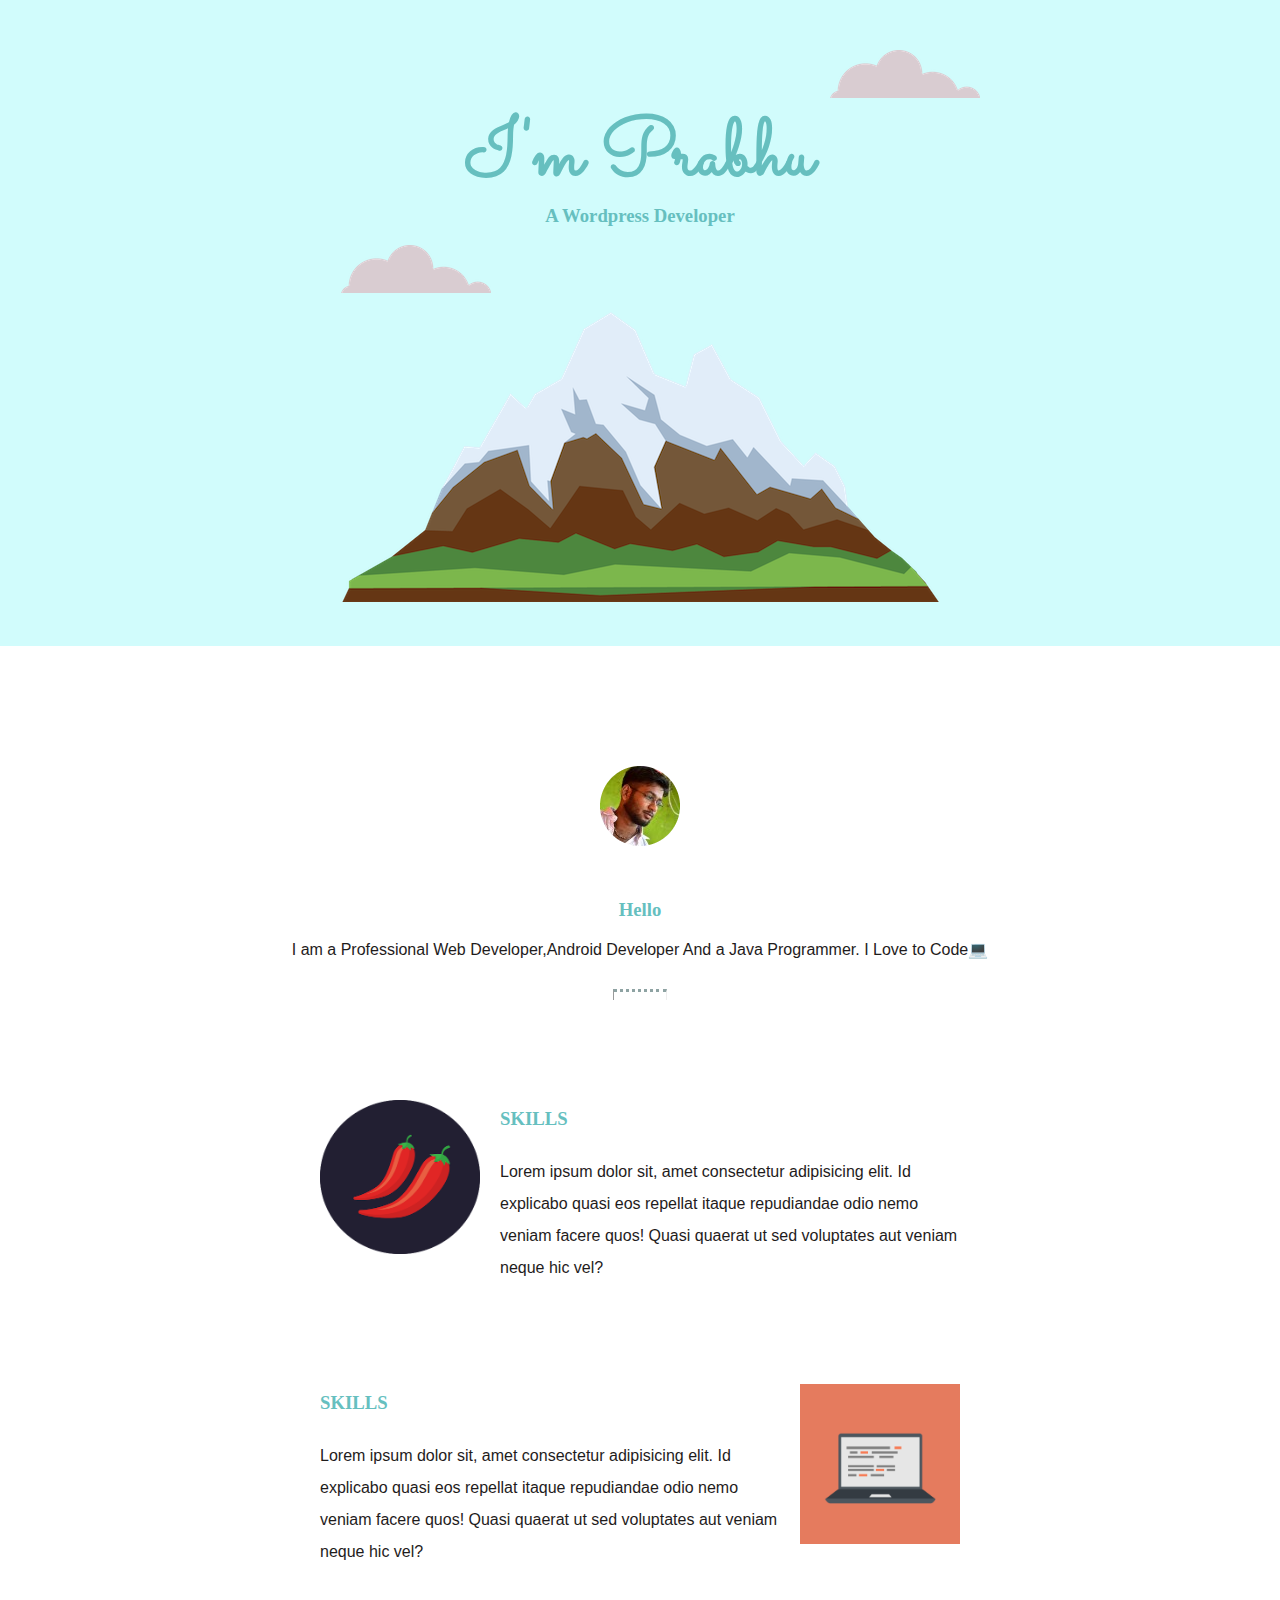
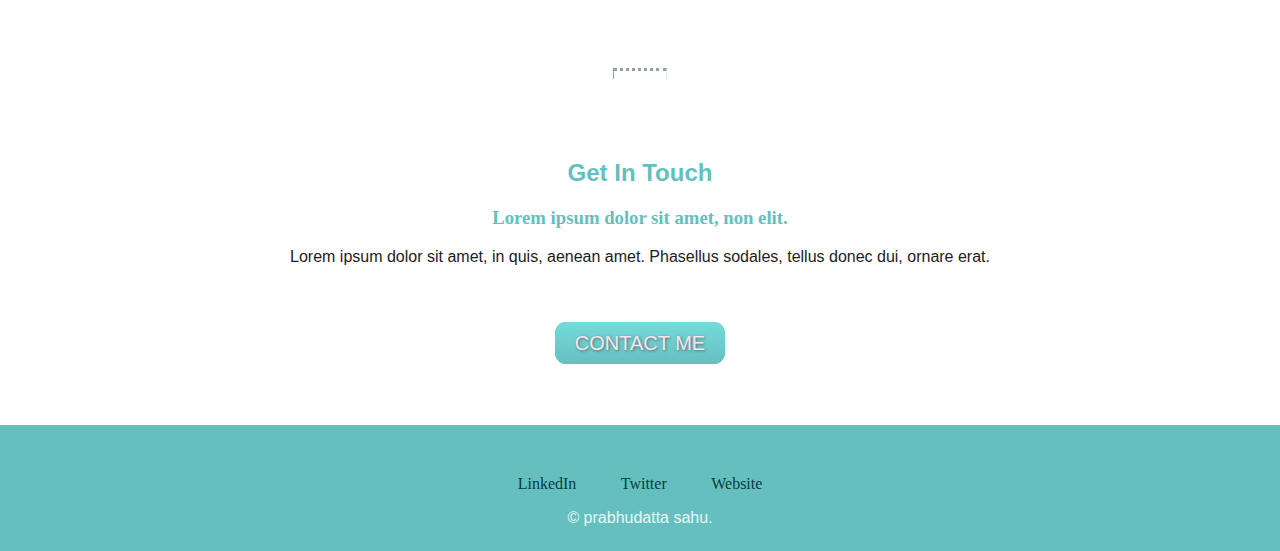
<file: index.html>
<!DOCTYPE html>
<html lang="en">
  <head>
    <meta charset="UTF-8" />
    <meta http-equiv="X-UA-Compatible" content="IE=edge" />
    <meta name="viewport" content="width=device-width, initial-scale=1.0" />
    <title>Prabhu's Portfolio</title>
    <link rel="stylesheet" href="style.css" />
    <link rel="icon" href="images/favicon.ico" />
    <link rel="preconnect" href="https://fonts.googleapis.com" />
    <link rel="preconnect" href="https://fonts.gstatic.com" crossorigin />
    <link
      href="https://fonts.googleapis.com/css2?family=Sacramento&display=swap"
      rel="stylesheet"
    />
  </head>

  <body>
    <div class="top-container">
      <div class="cld1">
        <img class="top-cloud" src="images/cloud.png" alt="cloud-img" />
      </div>
      <div class="text">
        <h1>I'm Prabhu</h1>
        <h3>A Wordpress Developer</h3>
        <img class="bottom-cloud" src="images/cloud.png" alt="cloud-img" />

        <img class="mountain" src="images/mountain.png" alt="mountain-img" />
      </div>
    </div>
    <div class="middle-container">
      <div class="profile">
        <img class="profile" src="images/prabhu.jpg" alt="profile-img" />
        <h3 class="hello">Hello</h3>
        <p style="color: rgb(31, 28, 28);">
          I am a Professional Web Developer,Android Developer And a Java
          Programmer. I Love to Code💻
        </p>
      </div>
      <hr>
      <div class="skill-row">
            <img class="chilly-img" src="images/chillies.png" alt="chilly-img">
            <h3>SKILLS</h3>
            <p style="color: rgb(31, 28, 28);">Lorem ipsum dolor sit, amet consectetur adipisicing elit.  Id explicabo quasi eos repellat itaque repudiandae odio nemo veniam  facere quos! Quasi quaerat ut sed voluptates aut veniam neque hic vel?</p></div>
          <div class="skill-row"> <img class="comp-img" src="images/computer.png" alt="chilly-img">
            <h3>SKILLS</h3>
            <p class="desc-comp" style="color: rgb(31, 28, 28);">Lorem ipsum dolor sit, amet consectetur adipisicing elit.  Id explicabo quasi eos repellat itaque repudiandae odio nemo veniam  facere quos! Quasi quaerat ut sed voluptates aut veniam neque hic vel?</p>
      </div>
      <hr>
      <div class="contact-me">
            <h2>Get In Touch</h2>
            <h3 class="getintouch-desc">Lorem ipsum dolor sit amet, non elit.</h3>
            <p class="desc-cont"  style="color: rgb(31, 28, 28);">Lorem ipsum dolor sit amet, in quis, aenean amet. Phasellus sodales, tellus donec dui, ornare erat.</p>
            <a class="btn" href="mailto:dattaprabhu987@gmail.com.com">CONTACT ME</a>
          </div>
        </div>
      
        <div class="bottom-container">
            <a class="footer-link" href="https://www.linkedin.com/">LinkedIn</a>
            <a class="footer-link" href="https://twitter.com/">Twitter</a>
            <a class="footer-link" href="https://www.appbrewery.co/">Website</a>
            <p class="copyright">© prabhudatta sahu.</p>
          </div>
          
  </body>
</html>
</file>
<file: style.css>
body {
  margin: 0;
  padding: 0;
  text-align: center;
  font-family: Verdana, sans-serif;
  color: #66bfbf;
}
.top-container {
      padding-top: 60px;
  background-color: #d1fcfc;
  padding-top: 100px;
 
}
h1 {
  margin-top: 0;
  font-family: "Sacramento", cursive;
  font-size: 80px;
  margin-bottom: -30px;
}
h3 {
  font-family: "Redressed", cursive;
}
.bottom-cloud {
  position: absolute;
}
.top-cloud {
  position: absolute;
  right: 300px;
  top: 50px;
}
.mountain {
      margin-top: 0px;
  ;
   ;
}.profile{padding-top: 10px;}
hr{border-bottom: none;
border-top: dotted;
height: 8px;
width: 4%;
color: #8ea3a3;
border-spacing: 2px;
}
.skill-row{width: 50%;
margin: 100px auto 100px auto;
text-align: left;
line-height: 2;

}
.chilly-img{
      width: 25%;
      float: left;
      margin-right: 20px;
      
}.comp-img{
      width: 25%;
      float: right;
      margin-left: 10px;
}
.profile{margin-top: 30px;
margin-bottom: 30px;}
.contact-me{margin-top: 80px;
margin-bottom: 70px;
}.getintouch-desc{margin:50px,auto;}
.btn{margin-top: 30px;}
.desc-cont{padding-bottom: 50px;}

a{color: #013f3f;
font-family:"Redressed", cursive;
margin: 20px 20px;
text-decoration: none;
}
.bottom-container{padding-top: 50px;}

a:hover{
color: #eaf6f6;      
}
.copyright{
      color: #eaf6f6;
      font: size 12px;
      padding-bottom: 0;
}
.top-container{margin-bottom: 70px;}
.text{padding-bottom: 40px;}









.btn {
      background: #74dbdb;
      background-image: -webkit-linear-gradient(top, #74dbdb, #66BFBF);
      background-image: -moz-linear-gradient(top, #74dbdb, #66BFBF);
      background-image: -ms-linear-gradient(top, #74dbdb, #66BFBF);
      background-image: -o-linear-gradient(top, #74dbdb, #66BFBF);
      background-image: linear-gradient(to bottom, #74dbdb, #66BFBF);
      -webkit-border-radius: 11;
      -moz-border-radius: 11;
      border-radius: 11px;
      text-shadow: 1px 1px 3px #666666;
      font-family: Arial;
      color: #f0e7f0;
      font-size: 20px;
      padding: 10px 20px 10px 20px;
      text-decoration: none;
    }
    
    .btn:hover {
      background: #3cb0fd;
      background-image: -webkit-linear-gradient(top, #3cb0fd, #3498db);
      background-image: -moz-linear-gradient(top, #3cb0fd, #3498db);
      background-image: -ms-linear-gradient(top, #3cb0fd, #3498db);
      background-image: -o-linear-gradient(top, #3cb0fd, #3498db);
      background-image: linear-gradient(to bottom, #3cb0fd, #3498db);
      text-decoration: none;
    }
   .bottom-container{background-color: #66BFBF;
padding-bottom: 8px;
color: aliceblue;
margin-top: 30px;}
.bottom-container.footer-link{margin-top: -5px;}
</file>
